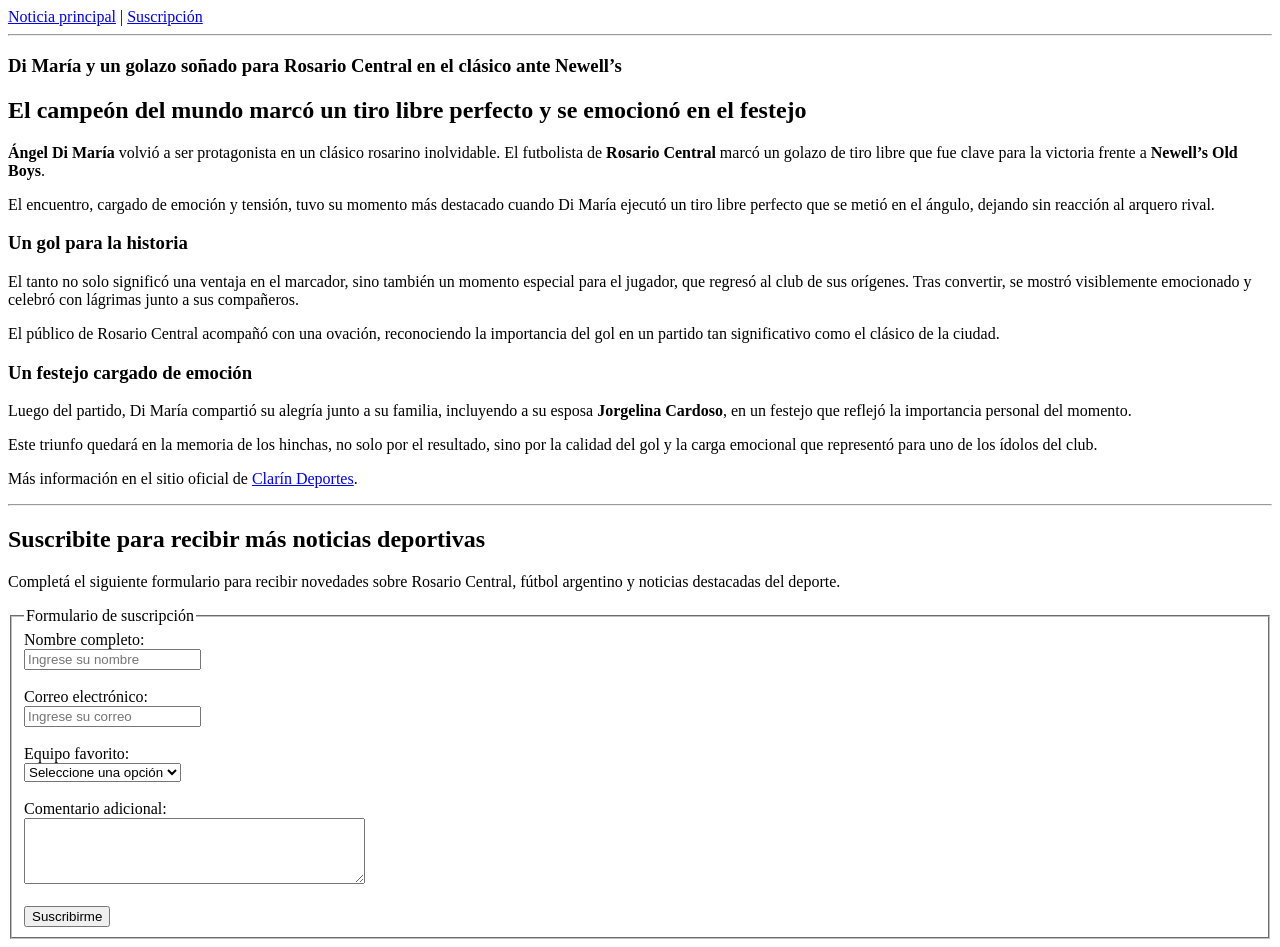
<file: index.html>
<!DOCTYPE html>
<html lang="es">
<head>
    <meta charset="UTF-8">
    <meta name="viewport" content="width=device-width, initial-scale=1.0">
    <title>Di María y un golazo soñado para Rosario Central</title>
</head>
<body>

    <!-- Navegación -->
    <nav>
        <a href="#noticia">Noticia principal</a> |
        <a href="#suscripcion">Suscripción</a>
    </nav>

    <hr>

    <!-- Contenido principal -->
    <section id="noticia">

        <article>
            <h1>Di María y un golazo soñado para Rosario Central en el clásico ante Newell’s</h1>

            <h2>El campeón del mundo marcó un tiro libre perfecto y se emocionó en el festejo</h2>

            <p>
                <strong>Ángel Di María</strong> volvió a ser protagonista en un clásico rosarino inolvidable.
                El futbolista de <strong>Rosario Central</strong> marcó un golazo de tiro libre que fue clave
                para la victoria frente a <strong>Newell’s Old Boys</strong>.
            </p>

            <p>
                El encuentro, cargado de emoción y tensión, tuvo su momento más destacado cuando Di María
                ejecutó un tiro libre perfecto que se metió en el ángulo, dejando sin reacción al arquero rival.
            </p>

            <h3>Un gol para la historia</h3>

            <p>
                El tanto no solo significó una ventaja en el marcador, sino también un momento especial para
                el jugador, que regresó al club de sus orígenes.
                <span>Tras convertir, se mostró visiblemente emocionado</span>
                y celebró con lágrimas junto a sus compañeros.
            </p>

            <p>
                El público de Rosario Central acompañó con una ovación, reconociendo la importancia del gol
                en un partido tan significativo como el clásico de la ciudad.
            </p>

            <h3>Un festejo cargado de emoción</h3>

            <p>
                Luego del partido, Di María compartió su alegría junto a su familia, incluyendo a su esposa
                <strong>Jorgelina Cardoso</strong>, en un festejo que reflejó la importancia personal del momento.
            </p>

            <p>
                Este triunfo quedará en la memoria de los hinchas, no solo por el resultado, sino por la calidad
                del gol y la carga emocional que representó para uno de los ídolos del club.
            </p>

            <p>
                Más información en el sitio oficial de 
                <a href="https://www.clarin.com/" target="_blank">Clarín Deportes</a>.
            </p>
        </article>

    </section>

    <hr>

    <!-- Formulario -->
    <section id="suscripcion">

        <h2>Suscribite para recibir más noticias deportivas</h2>

        <p>
            Completá el siguiente formulario para recibir novedades sobre Rosario Central,
            fútbol argentino y noticias destacadas del deporte.
        </p>

        <form>

            <fieldset>
                <legend>Formulario de suscripción</legend>

                <label for="nombre">Nombre completo:</label><br>
                <input type="text" id="nombre" name="nombre" placeholder="Ingrese su nombre"><br><br>

                <label for="email">Correo electrónico:</label><br>
                <input type="email" id="email" name="email" placeholder="Ingrese su correo"><br><br>

                <label for="equipo">Equipo favorito:</label><br>
                <select id="equipo" name="equipo">
                    <option value="">Seleccione una opción</option>
                    <option value="central">Rosario Central</option>
                    <option value="newells">Newell’s Old Boys</option>
                    <option value="otro">Otro</option>
                </select><br><br>

                <label for="comentario">Comentario adicional:</label><br>
                <textarea id="comentario" name="comentario" rows="4" cols="40"></textarea><br><br>

                <button type="submit">Suscribirme</button>

            </fieldset>

        </form>

    </section>

</body>
</html>
</file>
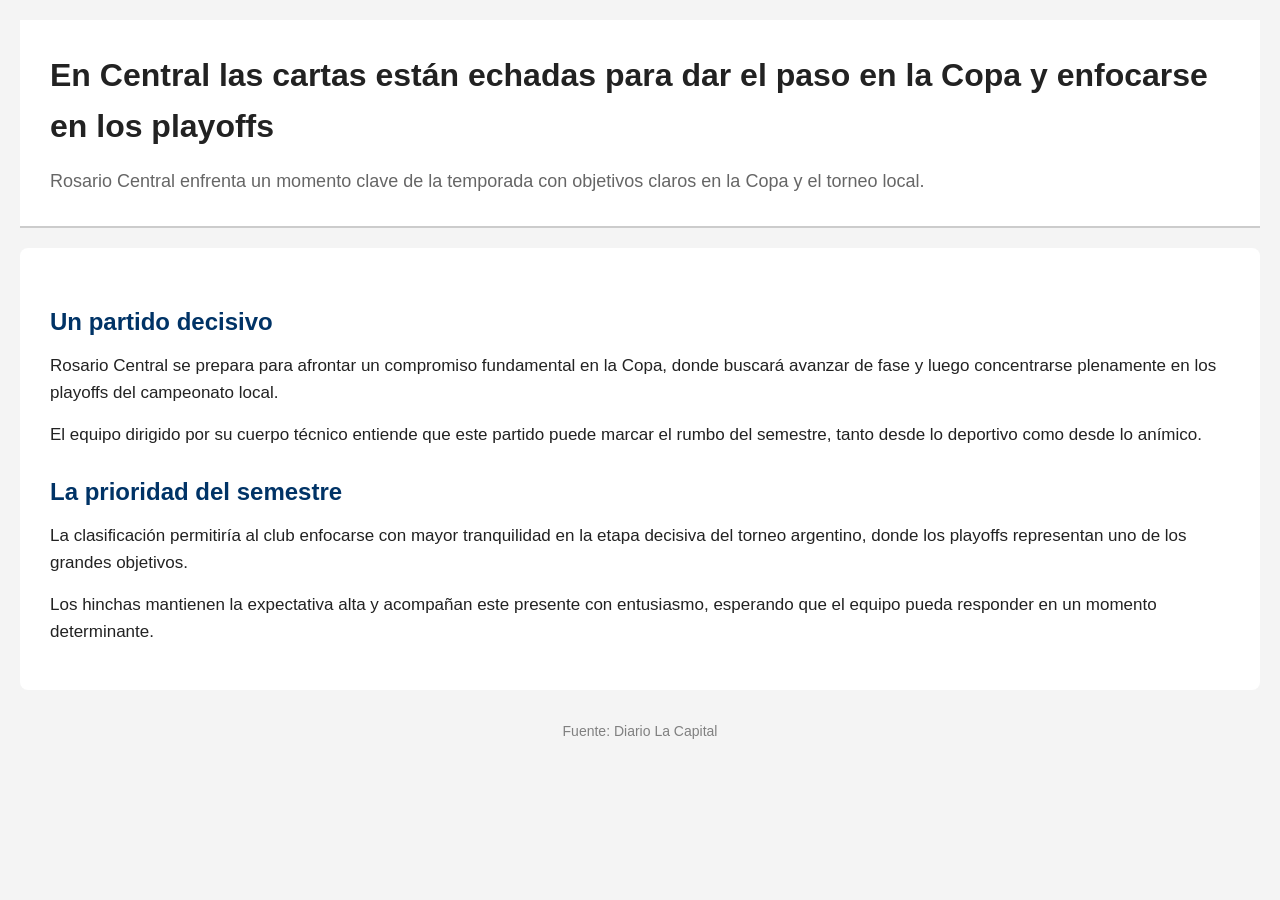
<file: noticia.html>
<!DOCTYPE html>
<html lang="es">
<head>
    <meta charset="UTF-8">
    <meta name="viewport" content="width=device-width, initial-scale=1.0">
    <title>Central y la Copa</title>
    <link rel="stylesheet" href="styles.css">
</head>
<body>

    <header>
        <h1>En Central las cartas están echadas para dar el paso en la Copa y enfocarse en los playoffs</h1>
        <p class="subtitulo">
            Rosario Central enfrenta un momento clave de la temporada con objetivos claros en la Copa y el torneo local.
        </p>
    </header>

    <main>
        <section class="contenido">
            <article>

                <h2>Un partido decisivo</h2>

                <p>
                    Rosario Central se prepara para afrontar un compromiso fundamental en la Copa,
                    donde buscará avanzar de fase y luego concentrarse plenamente en los playoffs
                    del campeonato local.
                </p>

                <p>
                    El equipo dirigido por su cuerpo técnico entiende que este partido puede marcar
                    el rumbo del semestre, tanto desde lo deportivo como desde lo anímico.
                </p>

                <h2>La prioridad del semestre</h2>

                <p>
                    La clasificación permitiría al club enfocarse con mayor tranquilidad en la etapa
                    decisiva del torneo argentino, donde los playoffs representan uno de los grandes objetivos.
                </p>

                <p>
                    Los hinchas mantienen la expectativa alta y acompañan este presente con entusiasmo,
                    esperando que el equipo pueda responder en un momento determinante.
                </p>

            </article>
        </section>
    </main>

    <footer>
        <p>Fuente: Diario La Capital</p>
    </footer>

</body>
</html>
</file>
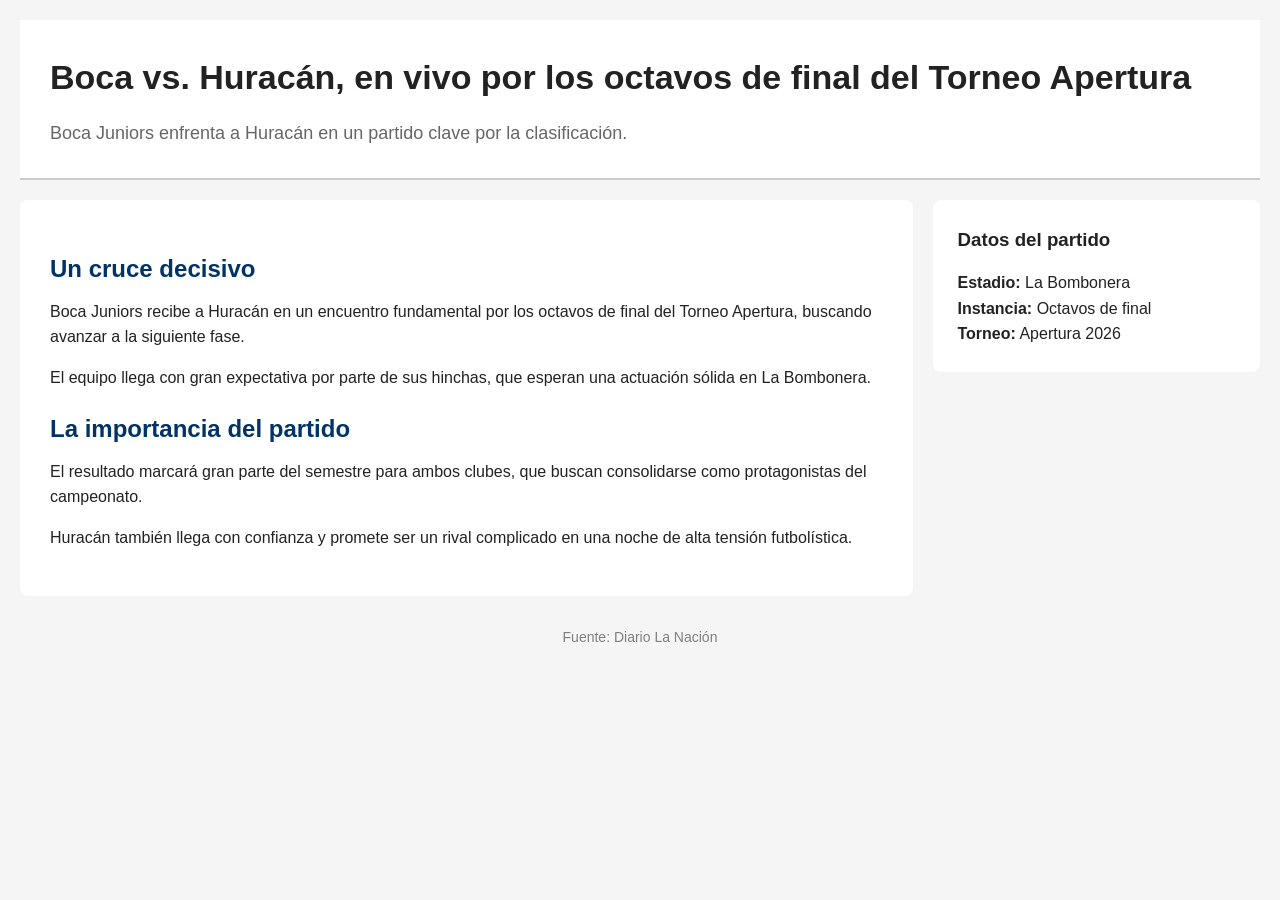
<file: responsive.html>
<!DOCTYPE html>
<html lang="es">
<head>
    <meta charset="UTF-8">
    <meta name="viewport" content="width=device-width, initial-scale=1.0">
    <title>Boca vs Huracán - Torneo Apertura</title>
    <link rel="stylesheet" href="responsive.css">
</head>
<body>

    <header>
        <h1>Boca vs. Huracán, en vivo por los octavos de final del Torneo Apertura</h1>
        <p class="subtitulo">
            Boca Juniors enfrenta a Huracán en un partido clave por la clasificación.
        </p>
    </header>

    <main class="contenedor">

        <section class="noticia">
            <article>

                <h2>Un cruce decisivo</h2>

                <p>
                    Boca Juniors recibe a Huracán en un encuentro fundamental por los octavos
                    de final del Torneo Apertura, buscando avanzar a la siguiente fase.
                </p>

                <p>
                    El equipo llega con gran expectativa por parte de sus hinchas, que esperan
                    una actuación sólida en La Bombonera.
                </p>

                <h2>La importancia del partido</h2>

                <p>
                    El resultado marcará gran parte del semestre para ambos clubes, que buscan
                    consolidarse como protagonistas del campeonato.
                </p>

                <p>
                    Huracán también llega con confianza y promete ser un rival complicado en
                    una noche de alta tensión futbolística.
                </p>

            </article>
        </section>

        <aside class="sidebar">
            <h3>Datos del partido</h3>
            <p><strong>Estadio:</strong> La Bombonera</p>
            <p><strong>Instancia:</strong> Octavos de final</p>
            <p><strong>Torneo:</strong> Apertura 2026</p>
        </aside>

    </main>

    <footer>
        <p>Fuente: Diario La Nación</p>
    </footer>

</body>
</html>
</file>
<file: styles.css>
/* Selector universal */
* {
    margin: 0;
    padding: 0;
    box-sizing: border-box;
}

body {
    font-family: Arial, sans-serif;
    background-color: #f4f4f4;
    color: #222;
    line-height: 1.6;
    padding: 20px;
}

/* Selector de etiqueta */
header {
    background-color: white;
    padding: 30px;
    margin-bottom: 20px;
    border-bottom: 2px solid #ccc;
}

h1 {
    font-size: 32px;
    margin-bottom: 15px;
}

h2 {
    margin-top: 25px;
    margin-bottom: 10px;
    color: #003366;
}

/* Selector de clase */
.subtitulo {
    font-size: 18px;
    color: #666;
}

.contenido {
    background-color: white;
    padding: 30px;
    border-radius: 8px;
}

/* Selector descendente */
.contenido p {
    margin-bottom: 15px;
    font-size: 17px;
}

footer {
    margin-top: 30px;
    text-align: center;
    color: gray;
    font-size: 14px;
}
</file>
<file: responsive.css>
/* Selector universal */
* {
    margin: 0;
    padding: 0;
    box-sizing: border-box;
}

body {
    font-family: Arial, sans-serif;
    background: #f5f5f5;
    color: #222;
    line-height: 1.6;
    padding: 20px;
}

/* Header */
header {
    background: white;
    padding: 30px;
    margin-bottom: 20px;
    border-bottom: 2px solid #ccc;
}

h1 {
    font-size: 34px;
    margin-bottom: 15px;
}

.subtitulo {
    font-size: 18px;
    color: #666;
}

/* Layout principal */
.contenedor {
    display: flex;
    gap: 20px;
}

/* Noticia principal */
.noticia {
    flex: 3;
    background: white;
    padding: 30px;
    border-radius: 8px;
}

.noticia h2 {
    margin-bottom: 10px;
    margin-top: 20px;
    color: #003366;
}

.noticia p {
    margin-bottom: 15px;
}

/* Sidebar */
.sidebar {
    flex: 1;
    background: white;
    padding: 25px;
    border-radius: 8px;
    height: fit-content;
}

.sidebar h3 {
    margin-bottom: 15px;
}

/* Footer */
footer {
    margin-top: 30px;
    text-align: center;
    color: gray;
    font-size: 14px;
}

/* ========================= */
/* TABLET */
/* ========================= */

@media (max-width: 992px) {
    .contenedor {
        flex-direction: column;
    }

    h1 {
        font-size: 28px;
    }

    .noticia,
    .sidebar {
        width: 100%;
    }
}

/* ========================= */
/* MOBILE */
/* ========================= */

@media (max-width: 600px) {
    body {
        padding: 10px;
    }

    header {
        padding: 20px;
    }

    h1 {
        font-size: 22px;
    }

    .subtitulo {
        font-size: 16px;
    }

    .noticia,
    .sidebar {
        padding: 20px;
    }
}
</file>
